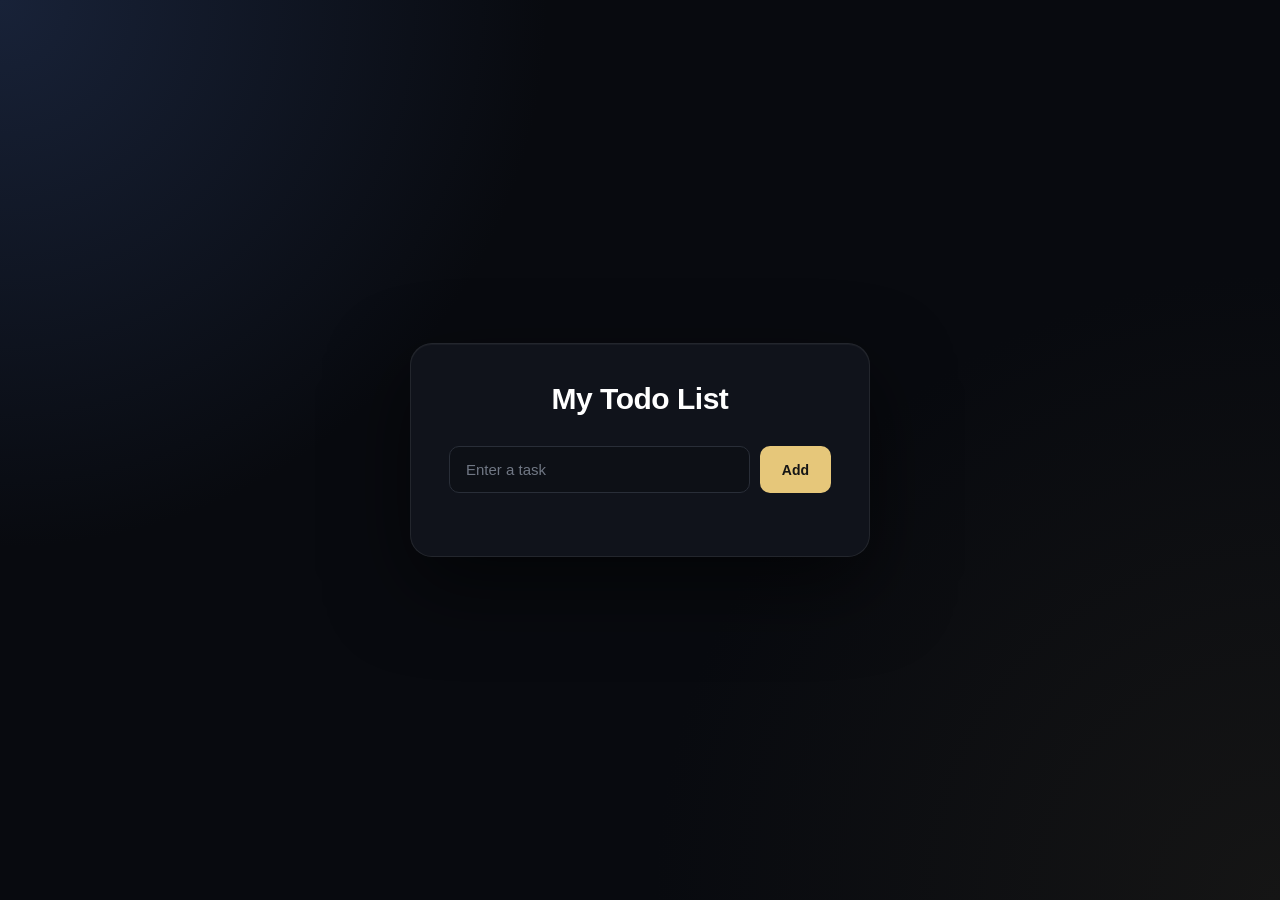
<file: index.html>
<!DOCTYPE html>
<html lang="en">
<head>
    <meta charset="UTF-8">
    <meta name="viewport" content="width=device-width, initial-scale=1.0">
    <title>My Todo List</title>
    <link rel="stylesheet" href="style.css">
</head>

<body>

    <div class="todo-container">

        <h1>My Todo List</h1>

        <div class="input-box">
            <input type="text" id="taskInput" placeholder="Enter a task">
            <button onclick="addTask()">Add</button>
        </div>

        <ul id="taskList"></ul>

    </div>

    <script src="script.js"></script>

</body>
</html>
</file>
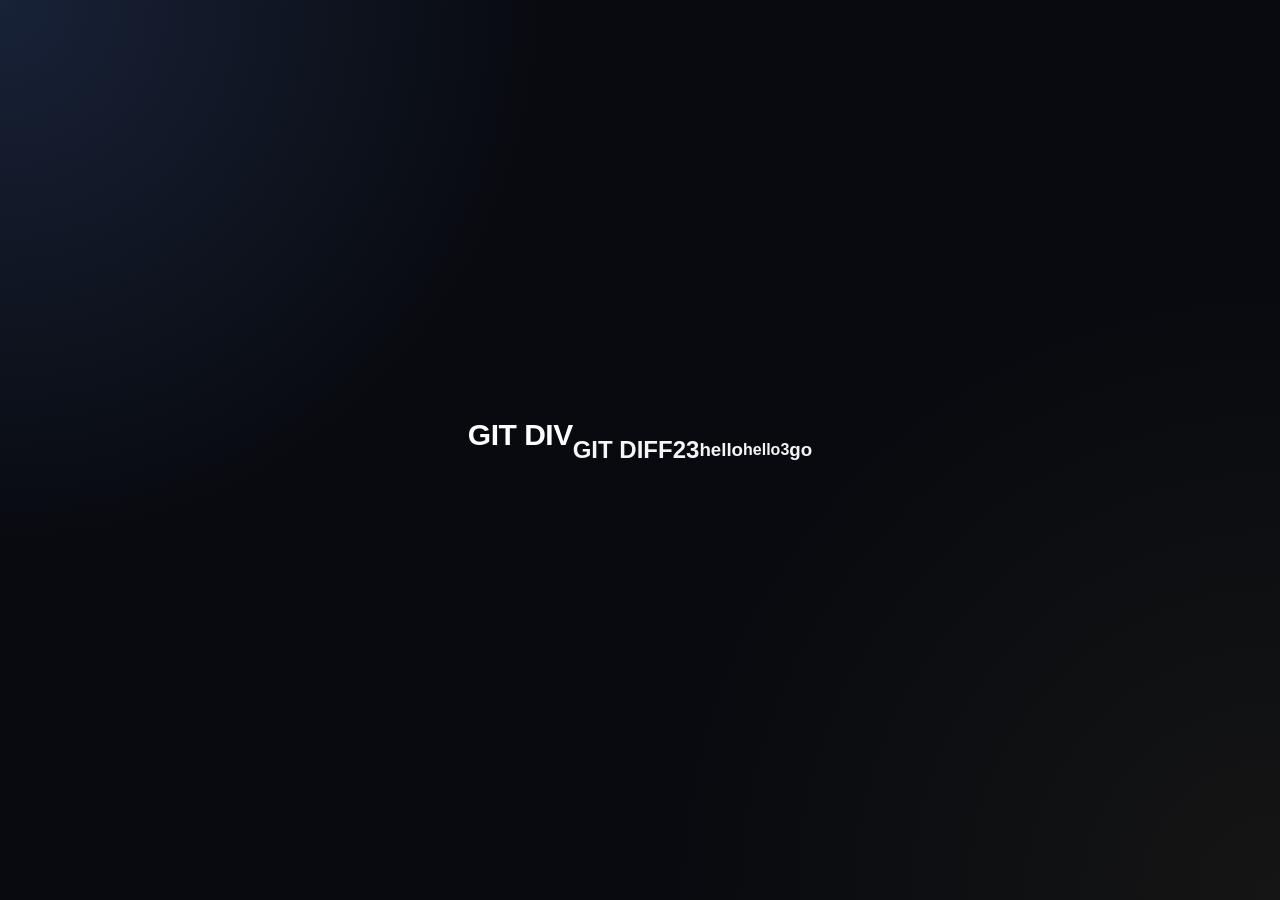
<file: hello.html>
<!DOCTYPE html>
<html lang="en">
<head>
    <meta charset="UTF-8">
    <meta name="viewport" content="width=device-width, initial-scale=1.0">
    <title>My Todo List</title>
    <link rel="stylesheet" href="style.css">
</head>

<body>

    

        <h1>GIT DIV</h1>
        <h2>GIT DIFF23</h2>
        <h3>hello</h3>
        <h4>hello3</h4>
        <h3>go</h3>

       
    

</body>
</html>
</file>
<file: style.css>
* {
    margin: 0;
    padding: 0;
    box-sizing: border-box;
    font-family: "Segoe UI", Arial, sans-serif;
}

body {
    min-height: 100vh;

    display: flex;
    justify-content: center;
    align-items: center;

    background:
        radial-gradient(circle at top left, #182238, transparent 35%),
        radial-gradient(circle at bottom right, #151515, transparent 40%),
        #080a0f;

    color: #f5f5f5;
}

/* Main Card */

.todo-container {
    width: 460px;
    padding: 38px;

    background: rgba(18, 21, 29, 0.92);

    border: 1px solid rgba(255, 255, 255, 0.08);

    border-radius: 22px;

    box-shadow:
        0 30px 80px rgba(0, 0, 0, 0.55),
        inset 0 1px 0 rgba(255, 255, 255, 0.04);

    backdrop-filter: blur(20px);
}

/* Heading */

h1 {
    text-align: center;

    margin-bottom: 30px;

    font-size: 30px;
    font-weight: 600;

    letter-spacing: -0.5px;

    color: #ffffff;
}

/* Input Area */

.input-box {
    display: flex;
    gap: 10px;

    margin-bottom: 25px;
}

input[type="text"] {
    flex: 1;

    padding: 14px 16px;

    background: #0d1016;

    border: 1px solid #292e38;

    border-radius: 10px;

    color: #ffffff;

    font-size: 15px;

    outline: none;

    transition: 0.3s;
}

input[type="text"]::placeholder {
    color: #707784;
}

input[type="text"]:focus {
    border-color: #718096;

    box-shadow:
        0 0 0 3px rgba(113, 128, 150, 0.12);
}

/* Add Button */

.input-box button {
    padding: 0 22px;

    border: none;

    border-radius: 10px;

    background: #e6c77a;

    color: #151515;

    font-size: 14px;

    font-weight: 700;

    cursor: pointer;

    transition: 0.25s;
}

.input-box button:hover {
    background: #f0d58e;

    transform: translateY(-2px);

    box-shadow:
        0 8px 20px rgba(230, 199, 122, 0.18);
}

/* Task */

li {
    list-style: none;

    display: flex;
    align-items: center;

    gap: 13px;

    padding: 15px 16px;

    margin-bottom: 11px;

    background: #11141b;

    border: 1px solid #242832;

    border-radius: 12px;

    transition: 0.25s;
}

li:hover {
    background: #151922;

    border-color: #343a46;

    transform: translateY(-2px);

    box-shadow:
        0 8px 20px rgba(0, 0, 0, 0.25);
}

/* Checkbox */

li input[type="checkbox"] {
    width: 18px;
    height: 18px;

    cursor: pointer;

    accent-color: #e6c77a;
}

/* Task Text */

li span {
    flex: 1;

    color: #e5e7eb;

    font-size: 15px;
}

/* Completed */

.completed {
    text-decoration: line-through;

    color: #666b75 !important;
}

/* Delete Button */

.delete-btn {
    border: none;

    background: transparent;

    color: #777d88;

    font-size: 17px;

    cursor: pointer;

    padding: 4px;

    transition: 0.2s;
}

.delete-btn:hover {
    color: #e57373;

    transform: scale(1.15);
}

/* Mobile */

@media (max-width: 500px) {

    .todo-container {
        width: 92%;

        padding: 28px;
    }

    h1 {
        font-size: 26px;
    }
}
</file>
